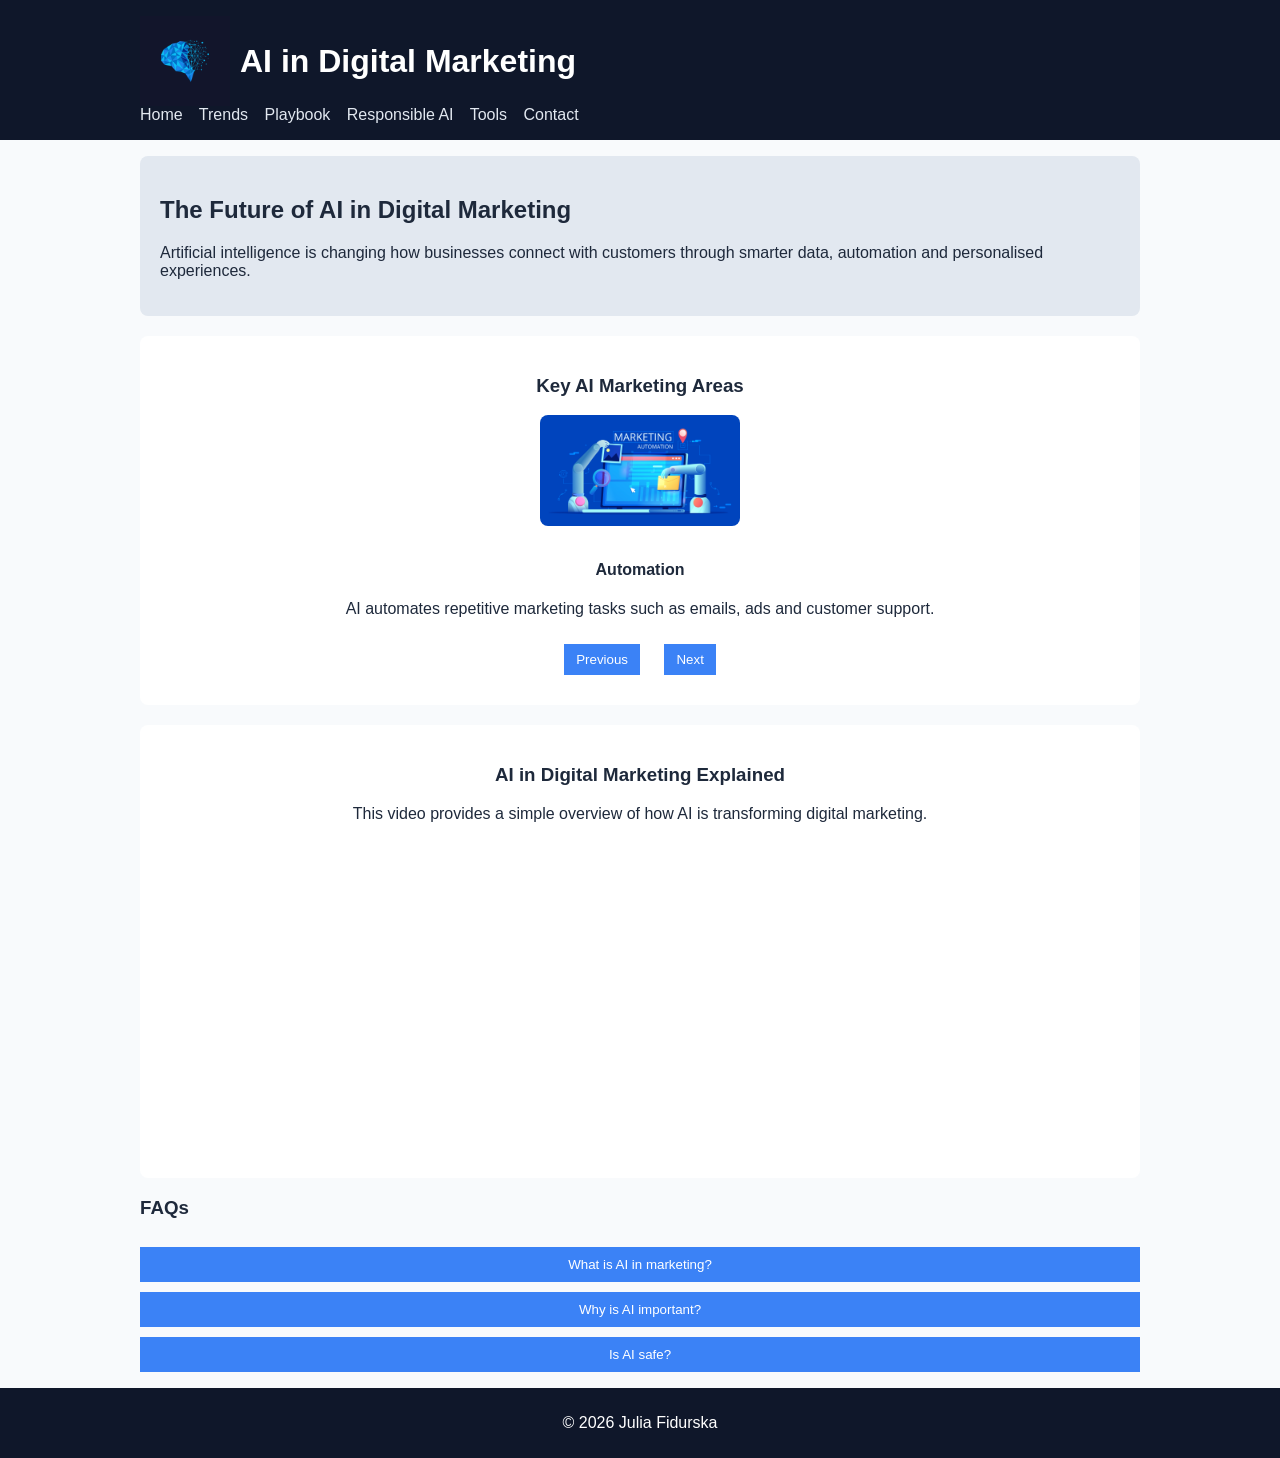
<file: index.html>
<!doctype html>
<html lang="en">
<head>
<meta charset="utf-8">
<meta name="viewport" content="width=device-width, initial-scale=1">

<title>Future of AI in Digital Marketing | Home</title>

<meta name="description" content="Explore the future of AI in digital marketing including trends, automation, analytics and personalization.">
<meta name="author" content="Julia Fidurska">

<link rel="stylesheet" href="css/style.css">
<script defer src="js/script.js"></script>
</head>

<body>

<header>
<div class="container">

<div class="logo">
  <img src="images/logo.png" alt="Logo">
  <h1>AI in Digital Marketing</h1>
</div>

<nav>
<a href="index.html">Home</a>
<a href="trends.html">Trends</a>
<a href="playbook.html">Playbook</a>
<a href="responsible.html">Responsible AI</a>
<a href="tools.html">Tools</a>
<a href="contact.html">Contact</a>
</nav>

</div>
</header>

<main class="container">

<section class="hero">
<h2>The Future of AI in Digital Marketing</h2>

<p>Artificial intelligence is changing how businesses connect with customers through smarter data, automation and personalised experiences.</p>
</section>

<section class="slider">

<h3>Key AI Marketing Areas</h3>

<div class="slide active">
<img src="images/automation.jpg" alt="Automation">
<h4>Automation</h4>
<p>AI automates repetitive marketing tasks such as emails, ads and customer support.</p>
</div>

<div class="slide">
<img src="images/analytics.jpg" alt="Analytics">
<h4>Analytics</h4>
<p>AI analyses large amounts of data to improve marketing performance and decision making.</p>
</div>

<div class="slide">
<img src="images/personalisation.jpg" alt="Personalisation">
<h4>Personalisation</h4>
<p>AI delivers tailored content based on user behaviour and preferences.</p>
</div>

<button onclick="prevSlide()">Previous</button>
<button onclick="nextSlide()">Next</button>

</section>

<section class="media-section">
<h3>AI in Digital Marketing Explained</h3>
<p>This video provides a simple overview of how AI is transforming digital marketing.</p>

<iframe width="560" height="315" src="https://www.youtube.com/embed/TQ0oT3L5_pA?si=PVAcgAXt23xpOX-C" title="YouTube video player" frameborder="0" allow="accelerometer; autoplay; clipboard-write; encrypted-media; gyroscope; picture-in-picture; web-share" referrerpolicy="strict-origin-when-cross-origin" allowfullscreen></iframe>

</section>

<section>
<h3>FAQs</h3>

<button class="accordion">What is AI in marketing?</button>
<div class="panel">
<p>AI uses algorithms and data to improve marketing strategies and decisions.</p>
</div>

<button class="accordion">Why is AI important?</button>
<div class="panel">
<p>It helps businesses to save time and better understand their customers.</p>
</div>

<button class="accordion">Is AI safe?</button>
<div class="panel">
<p>AI can be safe when used responsibly with proper data protection.</p>
</div>

</section>

</main>

<footer>
<p>&copy; 2026 Julia Fidurska</p>
</footer>

</body>
</html>
</file>
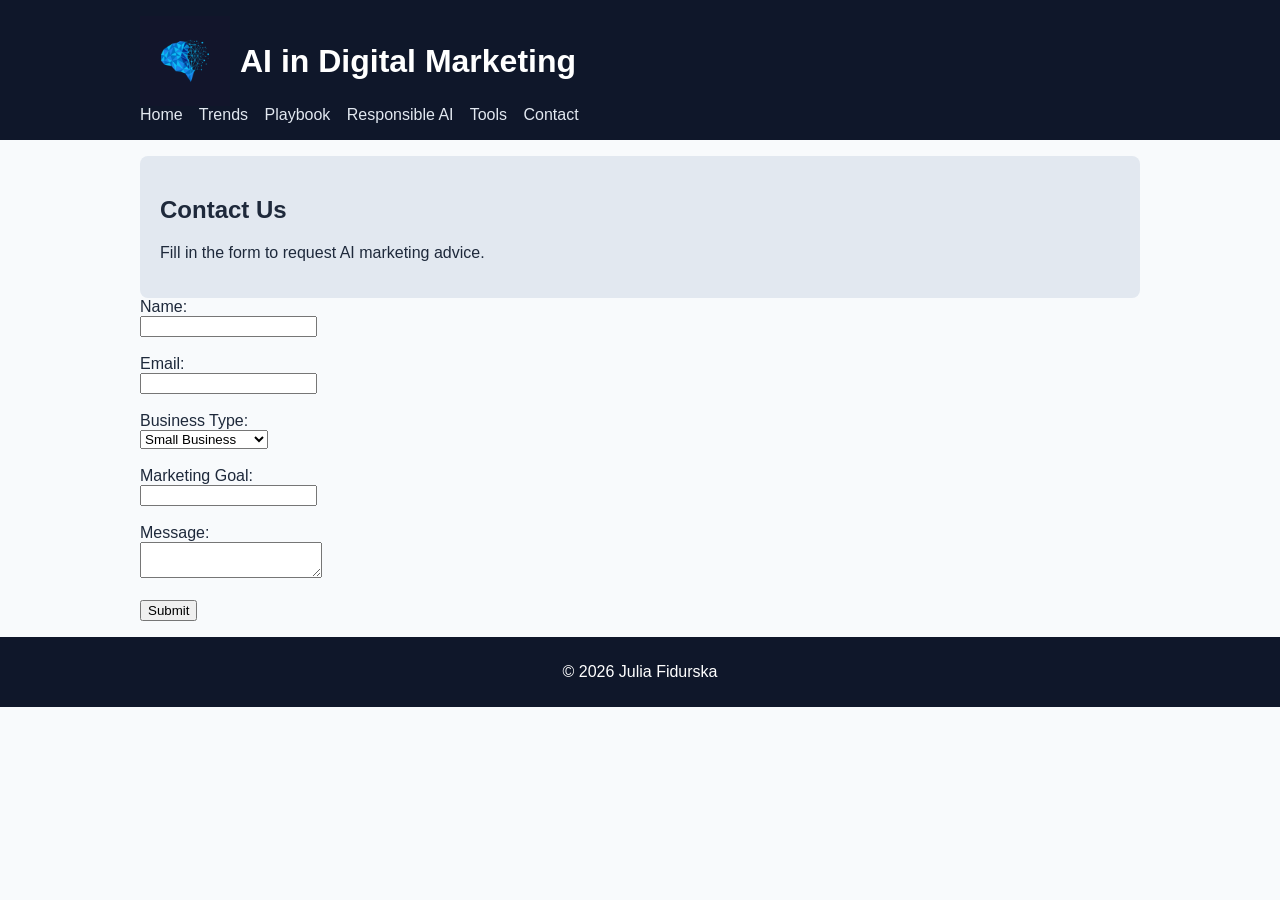
<file: contact.html>
<!doctype html>
<html lang="en">
<head>
<meta charset="utf-8">
<meta name="viewport" content="width=device-width, initial-scale=1">

<title>Contact Us</title>
<meta name="description" content="Contact us for AI marketing strategies.">
<meta name="author" content="Julia Fidurska">

<link rel="stylesheet" href="css/style.css">
<script defer src="js/script.js"></script>
</head>

<body>

<header>
<div class="container">

<div class="logo">
  <img src="images/logo.png" alt="Logo">
  <h1>AI in Digital Marketing</h1>
</div>

<nav>
<a href="index.html">Home</a>
<a href="trends.html">Trends</a>
<a href="playbook.html">Playbook</a>
<a href="responsible.html">Responsible AI</a>
<a href="tools.html">Tools</a>
<a href="contact.html">Contact</a>
</nav>

</div>
</header>

<main class="container">

<section class="hero">
<h2>Contact Us</h2>
<p>Fill in the form to request AI marketing advice.</p>
</section>

<form onsubmit="return validateForm()">

<label>Name:</label><br>
<input type="text" id="name"><br><br>

<label>Email:</label><br>
<input type="email" id="email"><br><br>

<label>Business Type:</label><br>
<select id="business">
<option>Small Business</option>
<option>Medium Business</option>
<option>Enterprise</option>
</select><br><br>

<label>Marketing Goal:</label><br>
<input type="text" id="goal"><br><br>

<label>Message:</label><br>
<textarea id="message"></textarea><br><br>

<button type="submit">Submit</button>

</form>

</main>

<footer>
<p>&copy; 2026 Julia Fidurska</p>
</footer>

</body>
</html>
</file>
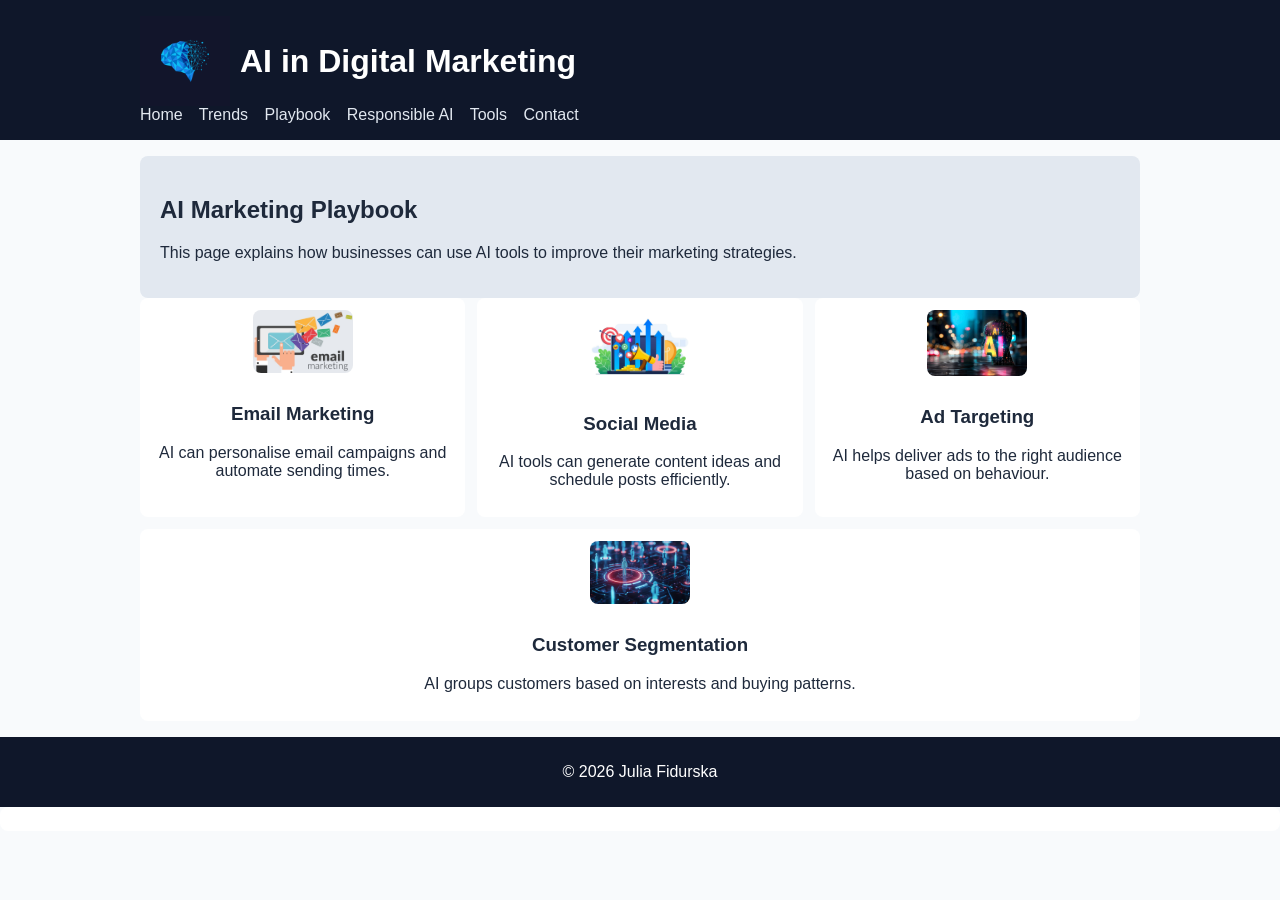
<file: playbook.html>
<!doctype html>
<html lang="en">
<head>
<meta charset="utf-8">
<meta name="viewport" content="width=device-width, initial-scale=1">

<title>AI Marketing Playbook</title>
<meta name="description" content="Learn how businesses can use AI in digital marketing strategies.">
<meta name="author" content="Julia Fidurska">

<link rel="stylesheet" href="css/style.css">
<script defer src="js/script.js"></script>
</head>

<body>

<header>
<div class="container">

<div class="logo">
  <img src="images/logo.png" alt="Logo">
  <h1>AI in Digital Marketing</h1>
</div>

<nav>
<a href="index.html">Home</a>
<a href="trends.html">Trends</a>
<a href="playbook.html">Playbook</a>
<a href="responsible.html">Responsible AI</a>
<a href="tools.html">Tools</a>
<a href="contact.html">Contact</a>
</nav>

</div>
</header>

<main class="container">

<section class="hero">
<h2>AI Marketing Playbook</h2>
<p>This page explains how businesses can use AI tools to improve their marketing strategies.</p>
</section>

<section class="cards">

<div class="card">
<img src="images/email.jpg" alt="Email Marketing">
<h3>Email Marketing</h3>
<p>AI can personalise email campaigns and automate sending times.</p>
</div>

<div class="card">
<img src="images/social.jpg" alt="Social Media">
<h3>Social Media</h3>
<p>AI tools can generate content ideas and schedule posts efficiently.</p>
</div>

<div class="card">
<img src="images/ads.jpg" alt="Ad Targeting">
<h3>Ad Targeting</h3>
<p>AI helps deliver ads to the right audience based on behaviour.</p>
</div>

<div class="card">
<img src="images/segmentation.jpg" alt="Customer Segmentation">
<h3>Customer Segmentation</h3>
<p>AI groups customers based on interests and buying patterns.</p>
</div>

</section>

</main>

<footer>
<p>&copy; 2026 Julia Fidurska</p>
</footer>

</body>
</html>

<div class="card">
</div>
</file>
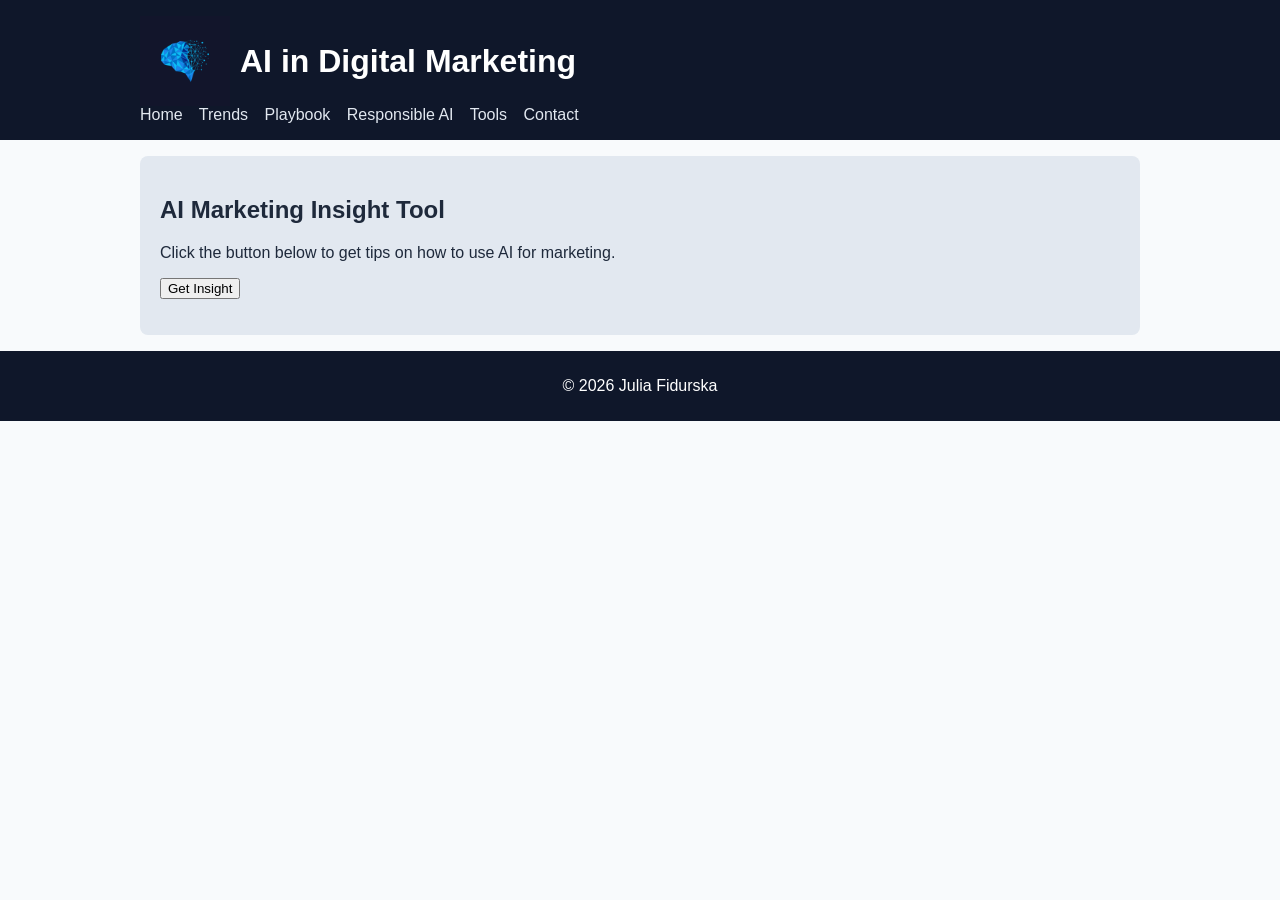
<file: tools.html>
<!doctype html>
<html lang="en">
<head>
<meta charset="utf-8">
<meta name="viewport" content="width=device-width, initial-scale=1">

<title>AI Tools</title>
<meta name="description" content="Explore AI marketing tools and insights.">
<meta name="author" content="Julia Fidurska">

<link rel="stylesheet" href="css/style.css">
<script defer src="js/script.js"></script>
</head>

<body>

<header>
<div class="container">

<div class="logo">
  <img src="images/logo.png" alt="Logo">
  <h1>AI in Digital Marketing</h1>
</div>

<nav>
<a href="index.html">Home</a>
<a href="trends.html">Trends</a>
<a href="playbook.html">Playbook</a>
<a href="responsible.html">Responsible AI</a>
<a href="tools.html">Tools</a>
<a href="contact.html">Contact</a>
</nav>

</div>
</header>

<main class="container">

<section class="hero">
<h2>AI Marketing Insight Tool</h2>
<p>Click the button below to get tips on how to use AI for marketing.</p>

<button onclick="getQuote()">Get Insight</button>

<p id="quote"></p>

</section>

</main>

<footer>
<p>&copy; 2026 Julia Fidurska</p>
</footer>

</body>
</html>
</file>
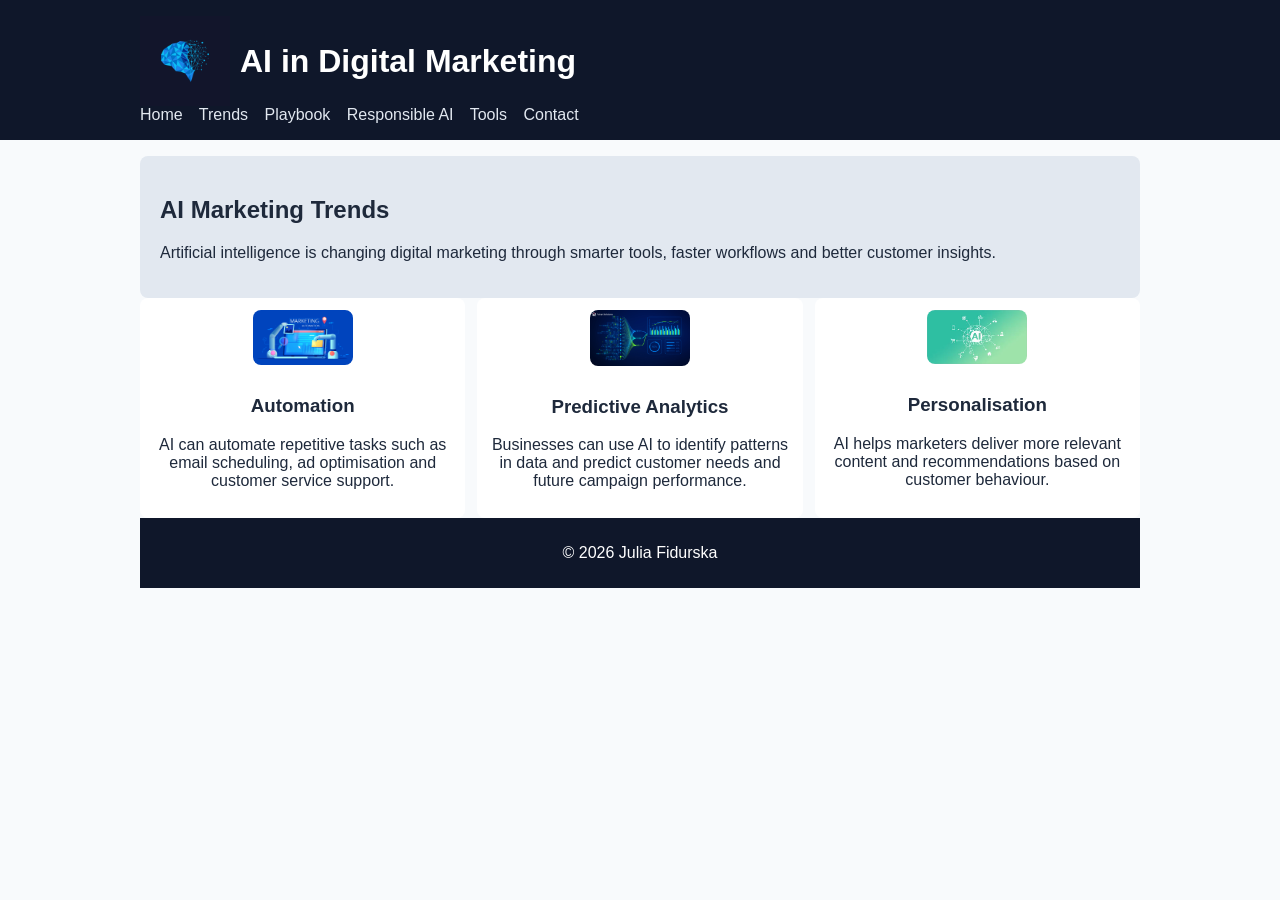
<file: trends.html>
<!doctype html>
<html lang="en">
<head>
<meta charset="utf-8">
<meta name="viewport" content="width=device-width, initial-scale=1">

<title>Future of AI in Digital Marketing | Trends</title>
<meta name="description" content="Explore key AI trends in digital marketing including automation, analytics and personalisation.">
<meta name="author" content="Julia Fidurska">

<link rel="stylesheet" href="css/style.css">
<script defer src="js/script.js"></script>
</head>

<body>

<header>
<div class="container">

<div class="logo">
  <img src="images/logo.png" alt="Logo">
  <h1>AI in Digital Marketing</h1>
</div>

<nav>
<a href="index.html">Home</a>
<a href="trends.html">Trends</a>
<a href="playbook.html">Playbook</a>
<a href="responsible.html">Responsible AI</a>
<a href="tools.html">Tools</a>
<a href="contact.html">Contact</a>
</nav>

</div>
</header>

<main class="container">
<section class="hero">
<h2>AI Marketing Trends</h2>
<p>Artificial intelligence is changing digital marketing through smarter tools, faster workflows and better customer insights.</p>
</section>

<section class="cards">

<div class="card">
<img src="images/automation.jpg" alt="Automation">
<h3>Automation</h3>
<p>AI can automate repetitive tasks such as email scheduling, ad optimisation and customer service support.</p>
</div>

<div class="card">
<img src="images/analytics.jpg" alt="Analytics">
<h3>Predictive Analytics</h3>
<p>Businesses can use AI to identify patterns in data and predict customer needs and future campaign performance.</p>
</div>

<div class="card">
<img src="images/personalisation.jpg" alt="Personalisation">
<h3>Personalisation</h3>
<p>AI helps marketers deliver more relevant content and recommendations based on customer behaviour.</p>
</div>

</section>

<footer>
<p>&copy; 2026 Julia Fidurska</p>
</footer>

</body>
</html>
</file>
<file: css/style.css>
body {
  font-family: Arial, sans-serif;
  margin: 0;
  background: #f8fafc;
  color: #1e293b;
}

header {
  background: #0f172a;
  color: white;
}

.container {
  max-width: 1000px;
  margin: auto;
  padding: 16px;
}

nav a {
  color: #e2e8f0;
  margin-right: 12px;
  text-decoration: none;
}

.hero {
  background: #e2e8f0;
  padding: 20px;
  border-radius: 8px;
}

.cards {
  display: flex;
  flex-wrap: wrap;
  gap: 12px;
}

.card {
  flex: 1 1 250px;
  background: white;
  padding: 12px;
  border-radius: 8px;
  text-align: center;
}

.card img {
  width: 150px;
  height: auto;
  display: block;
  margin: 0 auto 10px;
  border-radius: 8px;
}

button.accordion {
  width: 100%;
  padding: 10px;
  margin-top: 10px;
  background: #3b82f6;
  color: white;
  border: none;
  cursor: pointer;
}

.panel {
  display: none;
  padding: 10px;
  background: #f1f5f9;
}

footer {
  text-align: center;
  color: white;
  background: #0f172a;
  padding: 10px;
}
.hero-img {
  width: 200px;
  display: block;
  margin: 10px auto;
}

.card img {
  width: 100px;
  margin-bottom: 30px;
}

.slider {
  background: white;
  padding: 20px;
  margin-top: 20px;
  border-radius: 8px;
  text-align: center;
}

.slide {
  display: none;
}

.slide.active {
  display: block;
}

.slider button {
  margin: 10px;
  padding: 8px 12px;
  background: #3b82f6;
  color: white;
  border: none;
  cursor: pointer;
}

.slide img {
  width: 200px;
  border-radius: 8px;
  margin-bottom: 10px;
}

.media-section {
  background: white;
  padding: 20px;
  margin-top: 20px;
  border-radius: 8px;
  text-align: center;
}

.logo {
  display: flex;
  align-items: center;
  gap: 10px;
}

.logo img {
  width: 90px;
  height: auto;
}
</file>
